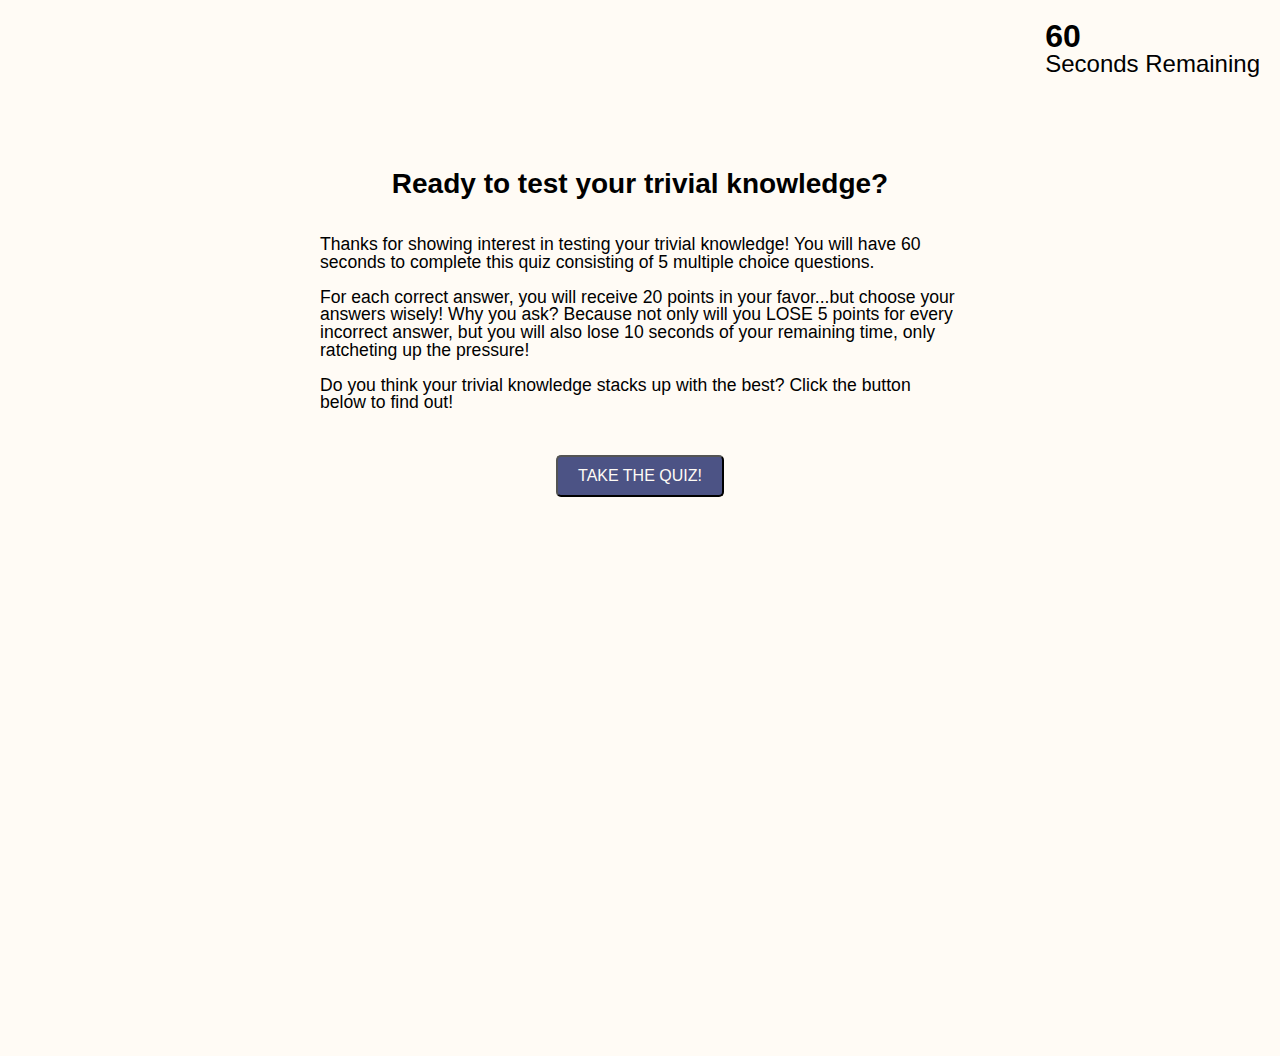
<file: index.html>
<!DOCTYPE html>
<html lang="en">
  <head>
    <meta charset="UTF-8" />
    <meta http-equiv="X-UA-Compatible" content="IE=edge" />
    <meta name="viewport" content="width=device-width, initial-scale=1.0" />
    <title>Extremely Trivial Quiz</title>
    <link rel="stylesheet" href="./assets/reset.css" />
    <link rel="stylesheet" href="./assets/styles.css" />
  </head>

  <body>
    <header>
      <!-- <h1></h1> -->
      <div id="timer">
        <div id="timer-count">60</div>
        <div id="timer-text">Seconds Remaining</div>
      </div>
    </header>

    <div class="scores">
      <!-- <a href="./highscores.html">View High Scores</a> -->
    </div>
    <div class="container">
      <div id="start-screen">
        <h2>Ready to test your trivial knowledge?</h2>
        <p>
          Thanks for showing interest in testing your trivial knowledge! You
          will have 60 seconds to complete this quiz consisting of 5 multiple
          choice questions. <br /><br />
          For each correct answer, you will receive 20 points in your
          favor...but choose your answers wisely! Why you ask? Because not only
          will you LOSE 5 points for every incorrect answer, but you will also
          lose 10 seconds of your remaining time, only ratcheting up the
          pressure! <br /><br />
          Do you think your trivial knowledge stacks up with the best? Click the
          button below to find out!
        </p>
        <button class="start-button">TAKE THE QUIZ!</button>
      </div>
      <div id="questions">
        <h2 id="question-title"></h2>
        <div id="choices" class="choices"></div>
      </div>
      <div id="results-screen">
        <h2>That's All!</h2>
        <p>Your final score is: <span id="final-score"></span></p>
        <p>
          Enter you initials: <input type="text" id="initials" max="3" />
          <button id="submit">Submit your score!</button>
        </p>
      </div>
    </div>

    <!-- <section>
      <div id="quiz-preview">
        <h2>Ready to test your trivial knowledge?</h2>
        <p>
          Thanks for showing interest in testing your trivial knowledge! You
          will have 60 seconds to complete this quiz consisting of 5 multiple
          choice questions. <br /><br />
          For each correct answer, you will receive 20 points in your
          favor...but choose your answers wisely! Why you ask? Because not only
          will you LOSE 5 points for every incorrect answer, but you will also
          lose 10 seconds of your remaining time, only ratcheting up the
          pressure! <br /><br />
          Do you think your trivial knowledge stacks up with the best? Click the
          button below to find out!
        </p>
        <button class="start-button">TAKE THE QUIZ!</button>
      </div>
      <div class="question" id="question1">
        <h2>Question 1</h2>
        <p>
          What is the only US state whose eastern and western borders are
          created entirely by rivers?
        </p>
        <ul>
          <li><button class="answerChoice incorrect">Nebraska</button></li>
          <li><button class="answerChoice incorrect">Tennessee</button></li>
          <li><button class="answerChoice correct">Iowa</button></li>
          <li><button class="answerChoice incorrect">Louisiana</button></li>
        </ul>
      </div>
      <div class="question" id="question2">
        <h2>Question 2</h2>
        <p>Which of the following animals was Walt Disney afraid of?</p>
        <ul>
          <li><button class="answerChoice incorrect">Ducks</button></li>
          <li><button class="answerChoice correct">Mice</button></li>
          <li><button class="answerChoice incorrect">Dogs</button></li>
          <li><button class="answerChoice incorrect">Elephants</button></li>
        </ul>
      </div>
      <div class="question" id="question3">
        <h2>Question 3</h2>
        <p>Where were fortune cookies invented?</p>
        <ul>
          <li><button class="answerChoice incorrect">Shanghai</button></li>
          <li><button class="answerChoice incorrect">Beijing</button></li>
          <li><button class="answerChoice correct">San Francisco</button></li>
          <li><button class="answerChoice incorrect">New York</button></li>
        </ul>
      </div>
      <div class="question" id="question4">
        <h2>Question 4</h2>
        <p>
          On average, healthy Americans do which the following activity 22 times a day?
        </p>
        <ul>
          <li><button class="answerChoice incorrect">Yawn</button></li>
          <li>
            <button class="answerChoice incorrect">Crack Knuckles</button>
          </li>
          <li><button class="answerChoice incorrect">Cough</button></li>
          <li>
            <button class="answerChoice correct">Open the Refrigerator</button>
          </li>
        </ul>
      </div>
      <div class="question" id="question5">
        <h2>Question 5</h2>
        <p>What was the first fruit that was eaten on the moon?</p>
        <ul>
          <li><button class="answerChoice correct">Peach</button></li>
          <li><button class="answerChoice incorrect">Banana</button></li>
          <li><button class="answerChoice incorrect">Pear</button></li>
          <li><button class="answerChoice incorrect">Apple</button></li>
        </ul>
      </div>
      <div id="results">
        <h2>That's All!</h2>
        <div id="score"></div>
        <input type="text" id="submitName" value="Enter your username" />
        <button id="submit-score">
          Submit your score to see your ranking!
        </button>
      </div> -->
    <div id="leaderboard">
      <h2>Top Scores:</h2>
      <div id="score-rank"></div>
      <button class="reset-button">Take the quiz again!</button>
    </div>
    <div></div>
    <!-- </section> -->

    <!-- May end up wanting to add a logic.js -->
    <script src="./assets/script.js"></script>
  </body>
</html>
</file>
<file: assets/styles.css>
:root {
  --cream: rgb(255, 251, 245);
  --blue: hsl(233, 27%, 41%);
  --lightBlue: hsl(233, 33%, 58%);
  --lightGray: hsl(0, 0%, 76%);
  --green: rgb(23, 187, 23);
}

body {
  display: flex;
  flex-direction: column;
  background-color: var(--cream);
}

header {
  display: flex;
  justify-content: flex-end;
  padding: 20px;
}

#timer {
  display: flex;
  flex-direction: column;
}

#timer-count {
  font-size: 2rem;
  font-weight: bold;
}

#timer-text {
  font-size: 1.5rem;
  font-family: "Lucida Sans", "Lucida Sans Regular", "Lucida Grande",
    "Lucida Sans Unicode", Geneva, Verdana, sans-serif;
}

.scores {
  display: flex;
  justify-content: center;
}

.container {
  display: flex;
  flex-direction: column;
  align-items: center;
}

h2 {
  font-size: 1.75rem;
  font-family: "Lucida Sans", "Lucida Sans Regular", "Lucida Grande",
    "Lucida Sans Unicode", Geneva, Verdana, sans-serif;
}

p {
  font-family: Verdana, Geneva, Tahoma, sans-serif;
  font-size: 1.1rem;
  margin: 10px;
}

#start-screen {
  display: flex;
  min-height: 400px;
  max-width: 700px;
  flex-direction: column;
  align-items: center;
  justify-content: space-around;
  padding: 20px;
  margin: 40px;
}

#questions {
  display: flex;
  min-height: 400px;
  max-width: 700px;
  flex-direction: column;
  align-items: center;
  justify-content: space-around;
  padding: 20px;
  margin: 40px;
}

button {
  padding: 10px 20px;
  background-color: var(--blue);
  color: var(--cream);
  border-radius: 5px;
  margin: 5px;
}
button:hover {
  background-color: var(--lightBlue);
}

.hidden {
  display: none;
}

/* .question {
  display: flex;
  min-height: 400px;
  max-width: 700px;
  flex-direction: column;
  align-items: center;
  justify-content: space-around;
  padding: 20px;
  margin: 40px;
  border: 2px solid red;
  border-radius: 10px;
} */

/* li {
  margin: 5px;
  padding: 5px;
  background-color: var(--blue);
  color: var(--cream);
  border-radius: 5px;
} */

/* li:hover {
  background-color: var(--lightBlue);
} */

/* input {
  padding: 5px;
  margin: 5px;
  color: var(--lightGray);
}

#results {
  display: flex;
  min-height: 400px;
  max-width: 700px;
  flex-direction: column;
  align-items: center;
  justify-content: space-around;
  padding: 20px;
  margin: 40px;
  border: 2px solid red;
  border-radius: 10px;
/* } */

#leaderboard {
  display: flex;
  min-height: 400px;
  max-width: 700px;
  flex-direction: column;
  padding: 20px;
  margin: 40px;
  border: 2px solid red;
  border-radius: 10px;
}

#score-rank {
  align-items: center;
}
</file>
